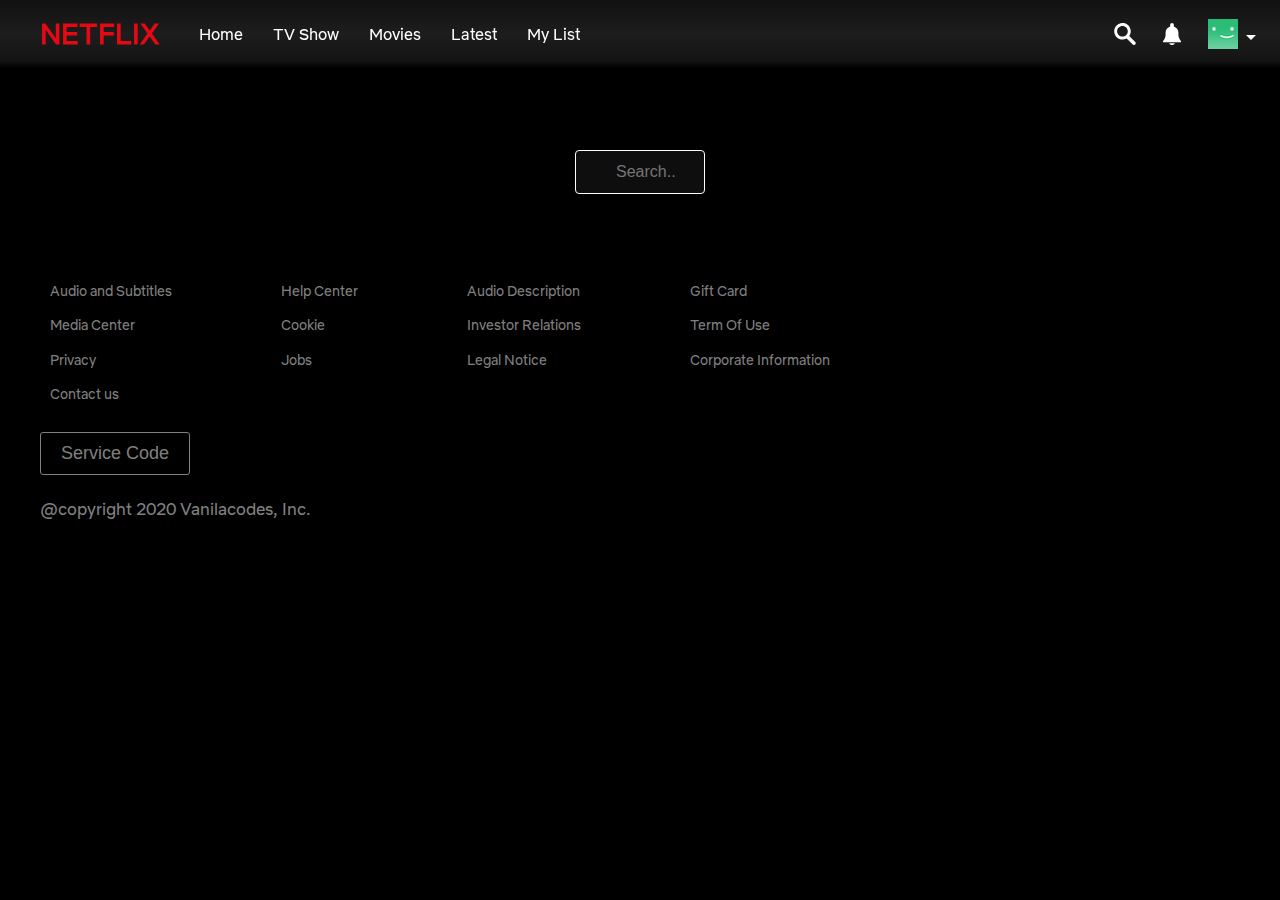
<file: user_dashboard/search.html>
<!DOCTYPE html>
<!--[if lt IE 7]>      <html class="no-js lt-ie9 lt-ie8 lt-ie7"> <![endif]-->
<!--[if IE 7]>         <html class="no-js lt-ie9 lt-ie8"> <![endif]-->
<!--[if IE 8]>         <html class="no-js lt-ie9"> <![endif]-->
<!--[if gt IE 8]><!-->
<html class="no-js">
<!--<![endif]-->

<head>
    <meta charset="utf-8">
    <meta http-equiv="X-UA-Compatible" content="IE=edge">
    <title>Netflix world – Watch TV Shows Online, Watch Movies Online</title>
    <meta name="description" content="">
    <meta name="viewport" content="width=device-width, initial-scale=1">
    <link rel="stylesheet" href="../assets/lib/owl.carousel.css" />
    <script src="../assets/lib/jquery 3.5.0.js"></script>
    <script src="../assets/lib/owl.carousel.js"></script>

    <!--main script file-->
    <script src="../assets/js/main-script.js"></script>


    <link rel="stylesheet" href="../assets/css/global.css">
    <link rel="stylesheet" href="../assets/css/browse.css">

    <style> 
        input[type=text] {
          width: 130px;
          box-sizing: border-box;
          border: 1px solid white;
          color: white;
          border-radius: 4px;
          font-size: 16px;
          background-color: rgb(14, 14, 14);
          background-position: 10px 10px; 
          background-repeat: no-repeat;
          padding: 12px 20px 12px 40px;
          -webkit-transition: width 0.4s ease-in-out;
          transition: width 0.4s ease-in-out;
        }
        
        input[type=text]:focus {
          width: 100%;
        }
        </style>
</head>

<body>
    <!--[if lt IE 7]>
            <p class="browsehappy">You are using an <strong>outdated</strong> browser. Please <a href="#">upgrade your browser</a> to improve your experience.</p>
        <![endif]-->


    <!-- dashboard/browse page block start | home page after login | -->

    <main id="mainContainer" class="p-b-40">
        <div>
            <header class="d-flex space-between flex-center flex-middle">
                <div class="nav-links d-flex flex-center flex-middle">
                    <a href="/">
                        <h2 class="logo logo-text red-color f-s-28 m-r-25">NETFLIX</h2>
                        <h2 class="second-logo-text red-color f-s-28">N</h2>
                    </a>
                    <a href="browse.html" class="nav-item home">Home</a>
                    <a href="tvshow.html" class="nav-item">TV Show</a>
                    <a href="movies.html" class="nav-item">Movies</a>
                    <a href="latest.html" class="nav-item latest">Latest</a>
                    <a href="mylist.html" class="nav-item">My List</a>
                </div>
                <div class="righticons d-flex flex-end flex-middle">
                    <a href="search.html"><img src="../images/icons/search.svg" alt="search icon"></a>
                    <div class="dropdown notification">
                        <img src="../images/icons/notification.svg" alt="notificatio icon">
                        <div class="dropdown-content">
                            <a href="#" class="profile-item d-flex flex-middle">
                                <img src="../../images/icons/user2.png" alt="user profile icon" class="user-icon">
                                <span>You have new notification from <span>User 123</span></span>
                            </a>
                            <a href="#" class="profile-item d-flex flex-middle">
                                <img src="../../images/icons/user1.png" alt="user profile icon" class="user-icon">
                                <span>You have new notification from <span>User 123</span></span>
                            </a>
                            <a href="#" class="profile-item d-flex flex-middle">
                                <img src="../../images/icons/user4.png" alt="user profile icon" class="user-icon">
                                <span>You have new notification from <span>User 123</span></span>
                            </a>
                            <a href="#" class="profile-item d-flex flex-middle">
                                <img src="../../images/icons/user3.png" alt="user profile icon" class="user-icon">
                                <span>You have new notification from <span>User 123</span></span>
                            </a>
                        </div>
                    </div>
                    <div class="dropdown">
                        <img src="../images/icons/user-image-green.png" alt="user profile icon" class="user-icon"> <span class="profile-arrow"></span>

                        <div class="dropdown-content">
                            <div class="profile-links">
                                <a href="#" class="profile-item d-flex flex-middle">
                                    <img src="../images/icons/user1.png" alt="user profile icon" class="user-icon">
                                    <span>Rajesh</span>
                                </a>
                                <a href="#" class="profile-item d-flex flex-middle">
                                    <img src="../images/icons/user2.png" alt="user profile icon" class="user-icon">
                                    <span>Karan</span>
                                </a>
                                <a href="#" class="profile-item d-flex flex-middle">
                                    <img src="../images/icons/user3.png" alt="user profile icon" class="user-icon">
                                    <span>Pappy</span>
                                </a>
                                <a href="#" class="profile-item d-flex flex-middle" style="margin-bottom: 13px;">
                                    <img src="../images/icons/user4.png" alt="user profile icon" class="user-icon">
                                    <span>Denny</span>
                                </a>
                                <a href="#" class="profile-item last" >Manage Profiles</a>
                            </div>
                            <div class="line"></div>
                            <div class="links d-flex direction-column">
                                <a href="user-profile/home.html">Account</a>
                                <a href="#">Help Center</a>
                                <a href="/">Sign Out of Netflix</a>
                            </div>
                            
                        </div>
                    </div>
                    
                </div>
            </header>


            <!--paretn div with black bg after main hero section-->
            <div class="searchform d-flex flex-center flex-middle" style="padding-top: 150px;">
                <form>
                    <input type="text" name="search" placeholder="Search.." autocomplete="off">
                  </form>
            </div>
            <div class="searchresult">
                
            </div>
        </div>

        <footer class="mainfooter d-flex direction-column space-between" id=" footer">
            <div class="container footer-container flex-start">
                <div class="widgets d-flex space-between">
                    <div class="first-widget">
                        <ul>
                            <li class="list-item">Audio and Subtitles</li>
                            <li class="list-item">Media Center</li>
                            <li class="list-item">Privacy</li>
                            <li class="list-item">Contact us</li>
                        </ul>
                    </div>
                    <div class="second-widget">
                        <ul>
                            <li class="list-item">Help Center</li>
                            <li class="list-item">Cookie</li>
                            <li class="list-item">Jobs</li>
                        </ul>
                    </div>
                    <div class="third-widget">
                        <ul>
                            <li class="list-item">Audio Description</li>
                            <li class="list-item">Investor Relations</li>
                            <li class="list-item">Legal Notice</li>
                        </ul>
                    </div>
                    <div class="forth-widget">
                        <ul>
                            <li class="list-item">Gift Card</li>
                            <li class="list-item">Term Of Use</li>
                            <li class="list-item">Corporate Information</li>
                        </ul>
                    </div>
                </div>
                <button class="button service">Service Code</button>
                <p class="copyright">@copyright 2020 Vanilacodes, Inc.</p>
            </div>


        </footer>
        </div>
    </main>

    <div class="footer-navigation d-flex space-between">
        <a href="browse.html" class="nav-item active">
            <i class="fa fa-home" aria-hidden="true"></i> </br>
            <span>Home</span>
        </a>
        <a href="search.html" class="nav-item">
            <i class="fa fa-search" aria-hidden="true"></i></br>
            Search
        </a>
        <a href="latest.html" class="nav-item">
            <i class="fa fa-film" aria-hidden="true"></i></br>
            Latest
        </a>
        <a href="user-profile/home.html" class="nav-item">
            <i class="fa fa-user" aria-hidden="true"></i></br>
            Account
        </a>
    </div>
</body>

</html>
</file>
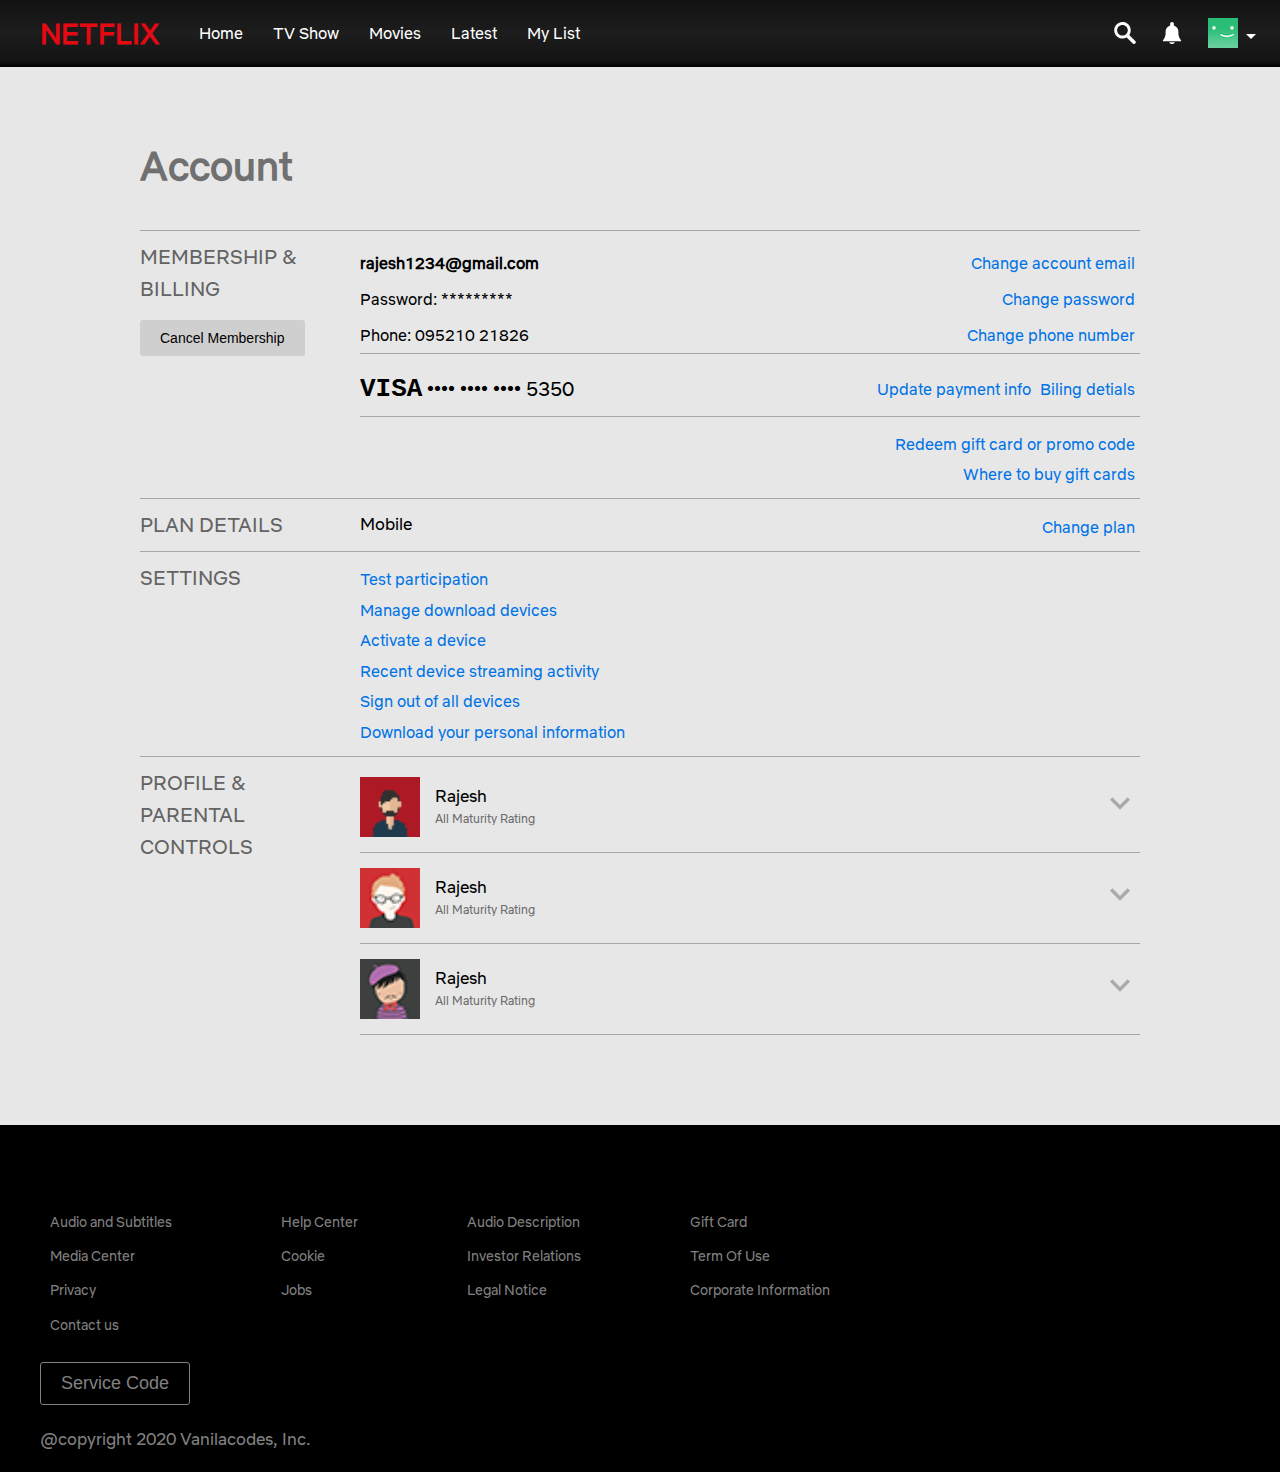
<file: user_dashboard/user-profile/home.html>
<!DOCTYPE html>
<!--[if lt IE 7]>      <html class="no-js lt-ie9 lt-ie8 lt-ie7"> <![endif]-->
<!--[if IE 7]>         <html class="no-js lt-ie9 lt-ie8"> <![endif]-->
<!--[if IE 8]>         <html class="no-js lt-ie9"> <![endif]-->
<!--[if gt IE 8]><!-->
<html class="no-js">
<!--<![endif]-->

<head>
    <meta charset="utf-8">
    <meta http-equiv="X-UA-Compatible" content="IE=edge">
    <title>Netflix world – Watch TV Shows Online, Watch Movies Online</title>
    <meta name="description" content="">
    <meta name="viewport" content="width=device-width, initial-scale=1">


    <link rel="stylesheet" href="https://cdnjs.cloudflare.com/ajax/libs/font-awesome/4.1.0/css/font-awesome.min.css"
        integrity="sha256-t2kyTgkh+fZJYRET5l9Sjrrl4UDain5jxdbqe8ejO8A=" crossorigin="anonymous" />

    <!--for global styling-->
    <link rel="stylesheet" href="../../assets/css/global.css">
    <!-- for footer and header-->
    <link rel="stylesheet" href="../../assets/css/browse.css">
    <!--custom styling-->
    <link rel="stylesheet" href="../../assets/css/userprofile.css">

</head>

<body>
    <!--[if lt IE 7]>
            <p class="browsehappy">You are using an <strong>outdated</strong> browser. Please <a href="#">upgrade your browser</a> to improve your experience.</p>
        <![endif]-->


    <!-- dashboard/browse page block start | home page after login | -->

    <main id="mainContainer" class="p-b-40">

        <header class="d-flex space-between flex-center flex-middle">
            <div class="nav-links d-flex flex-center flex-middle">
                <a href="/">
                    <h2 class="logo logo-text red-color f-s-28 m-r-25">NETFLIX</h2>
                    <h2 class="second-logo-text red-color f-s-28">N</h2>
                </a>
                <a href="../browse.html" class="nav-item home">Home</a>
                <a href="../tvshow.html" class="nav-item">TV Show</a>
                <a href="../movies.html" class="nav-item">Movies</a>
                <a href="../latest.html" class="nav-item latest">Latest</a>
                <a href="../mylist.html" class="nav-item">My List</a>
            </div>
            <div class="righticons d-flex flex-end flex-middle">
                <a href="../search.html">
                <img src="../../images/icons/search.svg" alt="search icon">
            </a>
            <div class="dropdown notification">
                <img src="../../images/icons/notification.svg" alt="notificatio icon">
                <div class="dropdown-content">
                    <a href="#" class="profile-item d-flex flex-middle">
                        <img src="../../images/icons/user2.png" alt="user profile icon" class="user-icon">
                        <span>You have new notification from <span>User 123</span></span>
                    </a>
                    <a href="#" class="profile-item d-flex flex-middle">
                        <img src="../../images/icons/user1.png" alt="user profile icon" class="user-icon">
                        <span>You have new notification from <span>User 123</span></span>
                    </a>
                    <a href="#" class="profile-item d-flex flex-middle">
                        <img src="../../images/icons/user4.png" alt="user profile icon" class="user-icon">
                        <span>You have new notification from <span>User 123</span></span>
                    </a>
                    <a href="#" class="profile-item d-flex flex-middle">
                        <img src="../../images/icons/user3.png" alt="user profile icon" class="user-icon">
                        <span>You have new notification from <span>User 123</span></span>
                    </a>
                </div>
            </div>
                
                <div class="dropdown">
                    <img src="../../images/icons/user-image-green.png" alt="user profile icon" class="user-icon"> <span
                        class="profile-arrow"></span>

                    <div class="dropdown-content">
                        <div class="profile-links">
                            <a href="#" class="profile-item d-flex flex-middle">
                                <img src="../../images/icons/user1.png" alt="user profile icon" class="user-icon">
                                <span>Rajesh</span>
                            </a>
                            <a href="#" class="profile-item d-flex flex-middle">
                                <img src="../../images/icons/user2.png" alt="user profile icon" class="user-icon">
                                <span>Karan</span>
                            </a>
                            <a href="#" class="profile-item d-flex flex-middle">
                                <img src="../../images/icons/user3.png" alt="user profile icon" class="user-icon">
                                <span>Pappy</span>
                            </a>
                            <a href="#" class="profile-item d-flex flex-middle" style="margin-bottom: 13px;">
                                <img src="../../images/icons/user4.png" alt="user profile icon" class="user-icon">
                                <span>Denny</span>
                            </a>
                            <a href="#" class="profile-item last">Manage Profiles</a>
                        </div>
                        <div class="line"></div>
                        <div class="links d-flex direction-column">
                            <a href="home.html">Account</a>
                            <a href="#">Help Center</a>
                            <a href="/">Sign Out of Netflix</a>
                        </div>

                    </div>
                </div>

            </div>
        </header>



        <!--profile section-->
        <section class="userprofile" id="userprofilecontainer">
            <div>
                <h2 class="heading f-s-40">
                    Account
                </h2>
            </div>
            <div class="line"></div>
            <div class="membership d-flex flex-no-wrap space-between">
                <div class="left">
                    <h4 class="headline">
                        MEMBERSHIP & BILLING
                    </h4>
                    <button class="button">Cancel Membership</button>
                </div>
                <div class="right">
                    <div class="d-flex space-between">
                        <div class="email">
                            <strong>rajesh1234@gmail.com</strong>
                        </div>
                        <div class="link">
                            <a href="#" class="link-item">
                                Change account email
                            </a>
                        </div>
                    </div>

                    <div class="d-flex space-between">
                        <div class="password">
                            Password: *********
                        </div>
                        <div class="link">
                            <a href="#" class="link-item">
                                Change password
                            </a>
                        </div>
                    </div>

                    <div class="d-flex space-between">
                        <div class="email">
                            Phone: 095210 21826
                        </div>
                        <div class="link">
                            <a href="#" class="link-item">
                                Change phone number
                            </a>
                        </div>
                    </div>
                    <div class="line"></div>

                    <div class="carddetail d-flex space-between flex-middle">
                        <div class="card">
                            <h4><span class="icon-visa">VISA</span> •••• •••• •••• 5350</h4>
                        </div>
                        <div class="link">
                            <a href="#" class="link-item">
                                Update payment info
                            </a>
                            <a href="#" class="link-item">
                                Biling detials
                            </a>
                        </div>
                    </div>
                    <div class="line"></div>

                    <div class="gift-card d-flex direction-column">
                        <a href="#" class="link-item">
                            Redeem gift card or promo code
                        </a>
                        <a href="#" class="link-item">
                            Where to buy gift cards
                        </a>
                    </div>
                </div>  
            </div>
            <div class="line"></div>

            <!--plan details-->
            <div class=" plan-details d-flex flex-middle space-between">
                <div class="left">
                    <h4 class="headline">PLAN DETAILS</h4>
                </div>
                <div class="right d-flex space-between">
                    <p>Mobile</p>
                    <a href="#" class="link-item">Change plan</a>
                </div>
            </div>
            <div class="line"></div>

            <!--settings-->
            <div class="settings d-flex ">
                <div class="left">
                    <h4 class="headline">SETTINGS</h4>
                </div>
                <div class="right d-flex direction-column">
                    <a href="#" class="link-item">Test participation</a>
                    <a href="#" class="link-item">Manage download devices</a>
                    <a href="#" class="link-item">Activate a device</a>
                    <a href="#" class="link-item">Recent device streaming activity</a>
                    <a href="#" class="link-item">Sign out of all devices</a>
                    <a href="#" class="link-item">Download your personal information</a>
                </div>
            </div>
            <div class="line"></div>

            <!--parental control-->

            <div class="parental-control d-flex">
                <div class="left">
                    <h4 class="headline">PROFILE & PARENTAL CONTROLS</h4>
                </div>
                <div class="right">
                    <div class="">
                        <div class="info-container d-flex flex-middle space-between">
                            <div class="name d-flex">
                                <img src="../../images/icons/user1.png" alt="user" class="user-icon" />
                                <div class="content">
                                    <p class="username">Rajesh</p>
                                    <p class="maturity">All Maturity Rating</p>
                                </div>
                            </div>
    
                            <div class="righticon">
                                <svg class="chevron-down" viewBox="0 0 18 18">
                                    <path fill="#aaa" d="M11.56 5.56L10.5 4.5 6 9l4.5 4.5 1.06-1.06L8.12 9z"></path>
                                </svg>
                            </div>
                        </div>
                        <div class="line"></div>
                    </div>

                    <div class="">
                        <div class="info-container d-flex flex-middle space-between">
                            <div class="name d-flex">
                                <img src="../../images/icons/user2.png" alt="user" class="user-icon" />
                                <div class="content">
                                    <p class="username">Rajesh</p>
                                    <p class="maturity">All Maturity Rating</p>
                                </div>
                            </div>
    
                            <div class="righticon">
                                <svg class="chevron-down" viewBox="0 0 18 18">
                                    <path fill="#aaa" d="M11.56 5.56L10.5 4.5 6 9l4.5 4.5 1.06-1.06L8.12 9z"></path>
                                </svg>
                            </div>
                        </div>
                        <div class="line"></div>
                    </div>

                    <div class="">
                        <div class="info-container d-flex flex-middle space-between">
                            <div class="name d-flex">
                                <img src="../../images/icons/user3.png" alt="user" class="user-icon" />
                                <div class="content">
                                    <p class="username">Rajesh</p>
                                    <p class="maturity">All Maturity Rating</p>
                                </div>
                            </div>
    
                            <div class="righticon">
                                <svg class="chevron-down" viewBox="0 0 18 18">
                                    <path fill="#aaa" d="M11.56 5.56L10.5 4.5 6 9l4.5 4.5 1.06-1.06L8.12 9z"></path>
                                </svg>
                            </div>
                        </div>
                        <div class="line"></div>
                    </div>
                </div>
                
                
            </div>
        </section>

        <!--footer section and footer fixed menu mobile-->

        <footer class="mainfooter d-flex direction-column space-between" id="footer">
            <div class="container footer-container flex-start">
                <div class="widgets d-flex space-between">
                    <div class="first-widget">
                        <ul>
                            <li class="list-item">Audio and Subtitles</li>
                            <li class="list-item">Media Center</li>
                            <li class="list-item">Privacy</li>
                            <li class="list-item">Contact us</li>
                        </ul>
                    </div>
                    <div class="second-widget">
                        <ul>
                            <li class="list-item">Help Center</li>
                            <li class="list-item">Cookie</li>
                            <li class="list-item">Jobs</li>
                        </ul>
                    </div>
                    <div class="third-widget">
                        <ul>
                            <li class="list-item">Audio Description</li>
                            <li class="list-item">Investor Relations</li>
                            <li class="list-item">Legal Notice</li>
                        </ul>
                    </div>
                    <div class="forth-widget">
                        <ul>
                            <li class="list-item">Gift Card</li>
                            <li class="list-item">Term Of Use</li>
                            <li class="list-item">Corporate Information</li>
                        </ul>
                    </div>
                </div>
                <button class="button service">Service Code</button>
                <p class="copyright">@copyright 2020 Vanilacodes, Inc.</p>
            </div>


        </footer>
        </div>


    </main>

    <div class="footer-navigation d-flex space-between">
        <a href="browse.html" class="nav-item active">
            <i class="fa fa-home" aria-hidden="true"></i> </br>
            <span>Home</span>
        </a>
        <a href="search.html" class="nav-item">
            <i class="fa fa-search" aria-hidden="true"></i></br>
            Search
        </a>
        <a href="latest.html" class="nav-item">
            <i class="fa fa-film" aria-hidden="true"></i></br>
            Latest
        </a>
        <a href="user-profile/home.html" class="nav-item">
            <i class="fa fa-user" aria-hidden="true"></i></br>
            Account
        </a>
    </div>


</body>

</html>
</file>
<file: assets/css/global.css>
:root{
    --body-color: white;
    --headline-color: white;
    --link-color: rgb(255, 255, 255);
    --white-color: white;
    --red-color:#e50914;
    --light-color: rgb(231, 231, 231);

    --button-color: #e50914;
    --border-color: #e50914;
    --border: 1px solid #e50914;
    --border-radius: 3px;

    --txt-shadow:  1px 1px 2px rgb(228, 228, 228);

    --font-weight-800: 800;
    --font-weight-400: 400;
    --font-weight-300: 300;

    --font-size-20: 20px;
    --font-size-24: 24px;
    --font-size-18: 18px;
    --font-size-17: 17px;
    --font-size-40: 40px;
    --font-size-28: 28px;

    --font-primary: 'Helvetica Neue', Helvetica, Arial, sans-serif;
    --box-shadow: 0px 0px 48px -24px rgba(0,0,0,0.5);
}
html, body{
    margin: 0;
    padding: 0;
    font-size: var(--font-size-18);
    font-family: var(--font-primary);
    color: var(--body-color);
    scroll-behavior: smooth;
    transition: all .3s;
    line-height: 1.6;
    overflow-x: hidden;
}
h2, h3{
    font-size: var(--font-size-24);
    font-weight: var(--font-weight-800);
}

h4, h5, h6{
    font-size: var(--font-size-20);
    font-weight: var(--font-weight-400);
    margin: 0;
    padding: 0;
}
p, span{
    font-size: var(--font-size-17);
    margin: 0;
    padding: 0;
}
a{
    color: var(--link-color);
    text-decoration: none;
}
a:hover{
    color: var(--link-color);
}
input:focus,
select:focus,
textarea:focus,
button:focus {
    outline: none;
}
.d-flex{
    display: flex;
    flex-wrap: wrap;
}
.flex-no-wrap{
    flex-wrap: nowrap;
}
.flex-basis{
    flex-basis: 100%;
}
.flex-center{
    justify-content: center;
}
.flex-start{
    justify-content: flex-start;
}
.flex-end{
    justify-content: flex-end;
}
.flex-middle{
    align-items: center;
}
.direction-column{
    flex-direction: column;
}
.space-between{
    justify-content: space-between;
}


.w-50{
    max-width: 50%;
}
.w-40{
    max-width: 40%;
}
.w-60{
    max-width: 60%;
}
.w-30{
    max-width: 30%;
}
.w-36{
    max-width: 36%;
}
.w-200{
    max-width: 94%;
}

.f-w-8{
    font-weight: var(--font-weight-800);
}
.f-w-4{
    font-weight: var(--font-weight-400);
}
.f-w-3{
    font-weight: var(--font-weight-300);
}

.f-s-40{
    font-size: var(--font-size-40);
}
.f-s-24{
    font-size: var(--font-size-24);
}
.f-s-20{
    font-size: var(--font-size-20);
}
.f-s-28{
    font-size: var(--font-size-28);
}

.button{
    border: var(--border);
    border-radius: var(--border-radius);
    padding: 10px 20px;
    color: var(--link-color) !important;
    background: var(--button-color);
    transition: all .3s;
    cursor: pointer;
    font-size: var(--font-size-18);
}

.red-color{
    color: var(--red-color);
}
.white-color{
    color: var(--white-color);
}
.bg-black{
    background-color: black;
}

.p-t-40{
    padding-top: 40px;
}
.p-b-40{
    padding-bottom: 40px;
}
.p-t-20{
    padding-top: 20px;
}
.p-l-10{
    padding-left: 10px;
}
.p-r-10{
    padding-right: 10px;
}
.p-t-10{
    padding-top: 10px;
}
.p-y-40{
    padding: 0px 40px;
}
.p-y-20{
    padding: 0px 20px;
}
.p-x-20{
    padding: 20px 0px;
}

/* margins */
.m-l-25{
    margin-left: 25px;
}
.m-r-25{
    margin-right: 25px;
}
.m-t-20{
    margin-top: 20px;
}

.text-shadow{
    text-shadow: 1px 1px 2px #242323;
}
.container{
    max-width: 100%;
    margin: 0;
    padding-left:40px;
    padding-right: 40px;
}
@media (max-width: 600px){
    .container{
        padding-left: 3px;
        padding-right: 3px;
    }
}
</file>
<file: assets/css/browse.css>
@font-face {
    font-family: Netflix Sans;
    src: url(../fonts/Regular.woff2);
  }
  body,html{
      font-family: 'Netflix Sans', 'Helvetica Neue', Helvetica, Arial, sans-serif;
      font-size: 16px;
      margin: 0;
      padding: 0;
      width: 100%;
      position: relative;
      background-color: black;
      z-index: -1;
  }
  /* main styling start */
 header, .container, .mylist, .continue-watching{
     z-index: 10;
 }
 .image-size{
     max-width: 94%;
 }
  /* header styling */
  header{
      line-height: 0.4;
      background-image: linear-gradient(to bottom, rgba(24, 24, 24, 0.7) 0%, rgba(58, 58, 58, 0.5) 50%,rgba(99, 99, 99, 0.2) 90%, rgba(20, 20, 20, 0.0001) 100%);
      min-height: 68px;
      padding: 0 40px;
      position: fixed;
      width: 95%;
      z-index: 25;
  }
  @media (max-width: 600px){
      header{
          padding: 0px 0px;
          width: 100%;
      }
  }
  .logo{
      text-decoration: none;
      font-weight: 800;
      transform: translateZ(2);
  }
  .second-logo-text{
      display: none;
  }
  @media (max-width: 568px){
      .logo{
          display: none;
      }
      .second-logo-text{
        display: block;
        font-size: 40px;
        margin-left: 10px;
        text-decoration: none;
        font-weight: 800;
        transform: translateZ(2);
      }
  }
  .nav-item{
      padding: 0px 15px;
  }
  .righticons img{
      width: 22px;
      margin-right: 25px;
      color: white;
  }


/* dropdown styling header notification start */
  .notification .dropdown-content{
      right: 6%;
      border-top: 3px solid white;
      padding-top: 0;
      padding-bottom: 0;
  }
  .notification .dropdown-content a{
      border-bottom: 1px solid rgb(85, 85, 85);
      color: rgb(226, 226, 226);
  }
  .notification .dropdown-content span{
    font-size: 13px;
    font-weight: 300;
    padding-left: 5px;
  }
  .notification .dropdown-content::after{
    position: absolute;
    z-index: 20000;
    content: "";
    top: -30px;
    right: 0px;
    width: 100%;
    height: 38px;
    background-color: #ffffff00;
  }

/* dropdown styling header notification end */
.righticons .user-icon{
    width: 30px;
    margin-right: 4px;
    cursor: pointer;
}
.righticons .profile-arrow{
    cursor: pointer;
    width: 0;
    height: 0;
    border-style: solid;
    border-width: 5px 5px 0 5px;
    border-color: #fff transparent transparent transparent;
    margin-left: 0px;
    display: inline-block;
    vertical-align: middle;
  }

  /* dropdown styling header user account */
  .profile-arrow{
      margin-top: -15px;
  }
  .dropdown{
      cursor: pointer;
  }

  .dropdown-content {
    display: none;
    flex-direction: column;
    margin-top: 20px;
    padding: 20px 0px;
    right: 2%;
    position: absolute;
    background-color: rgb(41, 41, 41);
    min-width: 160px;
    box-shadow: 0px 8px 16px 0px rgba(0,0,0,0.2);
    z-index: 1;
  }
  .dropdown-content::after{
    position: absolute;
    content: "";
    top: -20px;
    right: 0px;
    width: 100%;
    height: 22px;
    background-color: #ffffff00;
  }
  .dropdown-content::before{
    position: absolute;
    content: "";
    top: -10px;
    right: 23px;
    width: 0;
    height: 0;
    border-style: solid;
    border-width: 10px 10px 0 10px;
    border-color: #fff transparent transparent transparent;
    margin-left: 0px;
    display: inline-block;
    transform: rotate(180deg);
  }
  .dropdown-content .line{
      height: 1px;
      border: none;
      opacity: 0.4;
      margin: 15px 0px;
      background-color: white;
      width: 100%;
  }
  .dropdown-content a {
    float: none;
    color: white;
    font-size: 14px;
    padding: 12px 16px;
    text-decoration: none;
    text-align: left;
  }
  .righticons .dropdown:hover .dropdown-content{
    display: block;
}
.profile-links{
    font-family: Arial, Helvetica, sans-serif;
}
.profile-links span{
    font-size: 13px;
    font-weight: 300;
    padding-left: 5px;
}
.profile-links .last{
    margin-top: 10px;
}

  @media (max-width: 760px){
      .righticons{
          display: none;
      }
  }

  /* hero section styling */
  .hero-background-image{
    z-index: -1;
    position: absolute;
    background-position: center center;
    background-size: 100%;
    left: 0;
    right: 0;
    top: 0;
    bottom: 0;
    width: 100%;
  }
  #browse-dashboard video{
    object-fit:fill
  
  }

  @media (max-width: 750px){
      .hero-background-image{
        width: auto;
        height: 80vh;
      }
  }

  .shadow-layer{
    background: -webkit-linear-gradient(13deg, rgba(0, 0, 0, 0.6) 0%, rgba(0, 0, 0, 0) 85%);
    background: -moz- oldlinear-gradient(13deg, rgba(0, 0, 0, 0.6) 0%, rgba(0, 0, 0, 0) 85%);
    background: -o-linear-gradient(13deg, rgba(0, 0, 0, 0.6) 0%, rgba(0, 0, 0, 0) 85%);
    background: linear-gradient(77deg, rgba(0, 0, 0, 0.6) 0%, rgba(0, 0, 0, 0) 85%);
    position: absolute;
    top: 0;
    left: 0;
    right: 26.09%;
    bottom: 0;
    opacity: 1;
    z-index: -1;
    -webkit-transition: opacity 500ms;
    -o-transition: opacity 500ms;
    -moz-transition: opacity 500ms;
    transition: opacity 500ms;
  }
 
  #browse-dashboard{
      padding-top: 120px;
  }
  @media (max-width: 600px){
      #browse-dashboard .text-container{
        width: 100%;
        margin-left: 10px;
      }
  }
  #browse-dashboard .show-logo{
      max-width:380px;
  }
  #browse-dashboard .ranking svg{
      width: 25px;
  }
  #browse-dashboard .ranking span{
    color: #fff;
    font-weight: bold;
    line-height: normal;
    font-size: 20px;
    text-shadow: 2px 2px 4px rgba(0, 0, 0, 0.45);
    margin-top: .1vw;
  }
  #browse-dashboard .synopsis p{
    color: #fff;
    font-weight: normal;
    line-height: 1.4;
    width: 100%;
    font-size: 20px;
    text-shadow: 2px 2px 4px rgba(0, 0, 0, 0.45);
  }
  .buttons-container button{
    border-radius: 3px;
    padding-left: calc(3.6rem / 2);
    padding-right: calc(3.6rem / 2);
    padding-top: 0.4rem;
    padding-bottom: 0.4rem;
    color: black;
    transition: all .3s;
    cursor: pointer;
    font-size: var(--font-size-18);
    border: 0;
    margin-right: 1rem;
  }
  .buttons-container svg{
    width: 25px;
    margin-bottom: -5px;
  }
  .buttons-container .play-button{
    background: white;
    color: black;
    border: 0;
  }
  .buttons-container .more-info-button{
    background-color: rgba(133,133,133,0.6);
    color: white;
    font-weight: bold;
  }
  .play-button a{
      color: black;
  }

 

  /* owl carousel */

  .owl-prev{
    position: absolute;
    top: 20%;
    left: -16px;
    padding-right: 30px;
  }
  .owl-next{
    position: absolute;
    top: 20%;
    right: -8px;
  }

  .owl-prev:hover .owl-prev span{
      display: block;
  }
  .owl-next:hover .owl-next span{
    display: block;
}

  .owl-prev span, .owl-next span{
      font-size: 50px;
      display: none;
  }
  .owl-carousel:hover .owl-prev span{
    display: block;
}
.owl-carousel:hover .owl-next span{
    display: block;
}

  @media (max-width: 769px){
      .owl-prev, .owl-next{
          top: 10%;
      }
  }
  @media (max-width: 500px){
    .owl-prev, .owl-next{
        top: -10%;
    }
}

/* my list */
.black-background{
    margin-top: 140PX;
    width: 100%;
    background-color: black;
    -webkit-box-shadow: 20px -40px 50px black;
  -moz-box-shadow: 20px -40px 50px black;
  box-shadow: 0px -40px 50px 15px black;
}

#mylist{
    padding-top: 0px;
    position: relative;
}
@media (max-width: 900px){
    #mylist{
            padding-top: 40px;
    }
}
/* universal video hover styling */

.video-item{
    position: relative;
    max-width: 100%;
    transition: transform 0.2s;
    z-index: 5;
    cursor: pointer;
}
.video-description{
    z-index: 6;
    position: absolute;
    width: 100%;
    height: 100%;
    bottom: 0;
    left: 0;
    right: 0;
}
.video-description{
    background-image: linear-gradient(90deg, rgba(0, 0, 0, 0.6) 0%, rgba(0, 0, 0, 0) 85%);
    padding: 8px;
    cursor: pointer;
    transition: all 0.2s;
    opacity: 0;
    transform: scale(0);
    transform-origin: left;
    display: flex;
}
.video:hover .video-description{
    opacity: 1;
    transform: scale(1);
}
.video-description .play-button svg{
    width: 30px;
    background-color: white;
    border-radius: 50%;
    padding: 3px;
}
.video-description h4{
    font-size: 18px;
}
.video-description .info p{
    font-size: 14px;
}
.video-description .info .rated{
    border: 1px dashed white;
    margin-right: 4px;
    font-size: 12px;
}
.video-description .genere{
    padding-top: 5px;
    padding-bottom: 5px;
}
.video-description .genere p{
    padding-right: 3px;
    font-size: 12px;
}
@media (max-width: 490px){
   .video-description{
       display: none;
   }
}
/* big section */
.big-section{
    margin-top: 40px;
    flex-basis: 100%;
    flex-wrap: nowrap;
}
.big-section img{
    max-width: 50%;
    padding-right: 30px;
}
@media (max-width: 870px){
    .big-section{
        flex-wrap: wrap;
        justify-content: center;
    }
    .big-section img{
        max-width: 100%;
        padding-right:0px;
        margin-bottom: 30px;
    }
}

/* footer */

footer{
    color: #808080 !important;
    padding-top: 80px;
}
footer .footer-container{
    max-width: 800px;
}
.widgets div{
    margin: 10 10px;
}
footer ul{
    margin: 0;
    padding: 0;
}
footer ul li{
    list-style: none;
    padding: 6px 10px;
    font-size: 14px;
    cursor: pointer;
}

.service{
    border: 1px solid #808080;
    color: #808080 !important;
    background-color: transparent !important;
    margin: 20px 0px;
}

/* footer navigation */
.footer-navigation {
    display: none;
    z-index: 25;
    overflow: hidden;
    padding: 0px 0px;
    background-color: rgb(22, 22, 22);
    position: fixed;
    bottom: 0;
    width: 100%;
    
  }
  
  .footer-navigation a {
    flex-grow: 1;
    display: block;
    color: #f2f2f26b;
    text-align: center;
    padding: 5px 16px;
    text-decoration: none;
    font-size: 13px;
  }
  
  .footer-navigation a:hover {
    background: #f1f1f1;
  }
  
  .footer-navigation a.active {
    color: rgba(255, 255, 255, 0.726);
    background-color: rgb(36, 36, 36);
  }

  /* my list page styling */
  .my-list-page-container{
      flex-wrap: wrap;
  }
  .my-list-page-container a{
      flex: 1/3;
  }

  /* mobile navigation setting */
  @media(max-width: 600px){
      .home{
          display: none;
      }
      .latest{
          display: none;
      }
      .footer-navigation{
        display: flex;
    }
  }
</file>
<file: assets/css/userprofile.css>
header{
    position: fixed;
    background-color: black;
    margin-top: -34px;
}
main{
    background-color: rgb(231, 231, 231);
    color: black;
    margin-bottom: 0;
    padding-bottom: 0px !important;
    padding-top: 0px !important;
}
#userprofilecontainer .heading{
    padding-top: 100px;
}
#userprofilecontainer a{
    color: #0073E6;
    padding-top: 5px;
    padding-right: 5px;
}
#userprofilecontainer a:hover{
    color: #0073E6;
    text-decoration: underline;
}
#userprofilecontainer{
    max-width: 1000px;
    margin: auto;
    padding-bottom: 80px;
}
#userprofilecontainer .heading{
    color: rgb(112, 112, 112);
    font-weight: 800;
}
.line{
    height: 1px;
    width: 100%;
    background: rgba(27, 27, 27, 0.315);
    margin: 10px 0px;
}
.headline{
    color: rgb(99, 99, 99);
}

/* membership styling */
.membership .left{
    width: 20%;
} 
.membership .right{
    width: 78%;
}
.membership .button{
    background:rgb(207, 207, 207);
    color: black !important;
    font-size: 14px;
    margin-top: 15px;
    font-weight: 300;
    border: none;

}
.right div{
    margin-top: 5px;
}
.icon-visa{
    font-family: 'Courier New', Courier, monospace;
    font-size: 26px;
    font-weight: 800;
}
.gift-card{
    text-align: right;
}
@media (max-width: 900px){
    .membership{
        flex-wrap: wrap;
    }
    .membership .left{
        width: 100%;
        text-align: center;
    }
    .membership .right{
        width: 100%;
        margin: 5px 10px;
        font-size: 14px;
    }
    .membership .right div{
        margin-top: 10px;
    }
    .gift-card{
        text-align: left;
    }
}

/* plan details */
.plan-details .left{
    width: 20%;
}
.plan-details .right{
    width: 78%;
}

@media (max-width: 900px){
    .plan-details .left{
        width: 100%;
        text-align: center;
    }
    .plan-details .right{
        width: 100%;
        margin: 5px 10px;
    }
}

/* settings styling */

.settings .left{
    width: 20%;
}
.settings .right{
    width: 78%;
    margin-left: 2%;
}
.settings .headline{
    margin: 0;
}
@media (max-width: 900px){
    .settings{
        display: block;
    }
    .settings .left{
        width: 100%;
        text-align: center;
    }
    .settings .right{
        width: 100%;
        margin-top: 10px;
    }
}


/* parental control */
.parental-control .headline{
    margin: 0;
}
.parental-control .left{
    width: 20%;
}
.parental-control .right{
    width: 78%;
    margin-left: 2%;
}
.info-container{
    margin-bottom: 15px;
}
.name{
    flex: 1;
}
.name .maturity{
    font-size: 12px;
    color: rgb(107, 107, 107);
}
.name img{
    flex: 1;
    max-width: 60px;
    max-height: 60px;
    margin-right: 15px;
}

@media (max-width: 900px){
    .parental-control{
        display: block;
    }
    .parental-control .left{
        width: 100%;
        text-align: center;
    }
    .parental-control .right{
        width: 100%;
        margin-right: 10px;
    }
}

/* right chevron icon styling */
.righticon .chevron-down{
    transform: rotate(-90deg);
    width: 40px;
}

#footer{
    background-color: black;
    padding-bottom: 20px;
}
</file>
